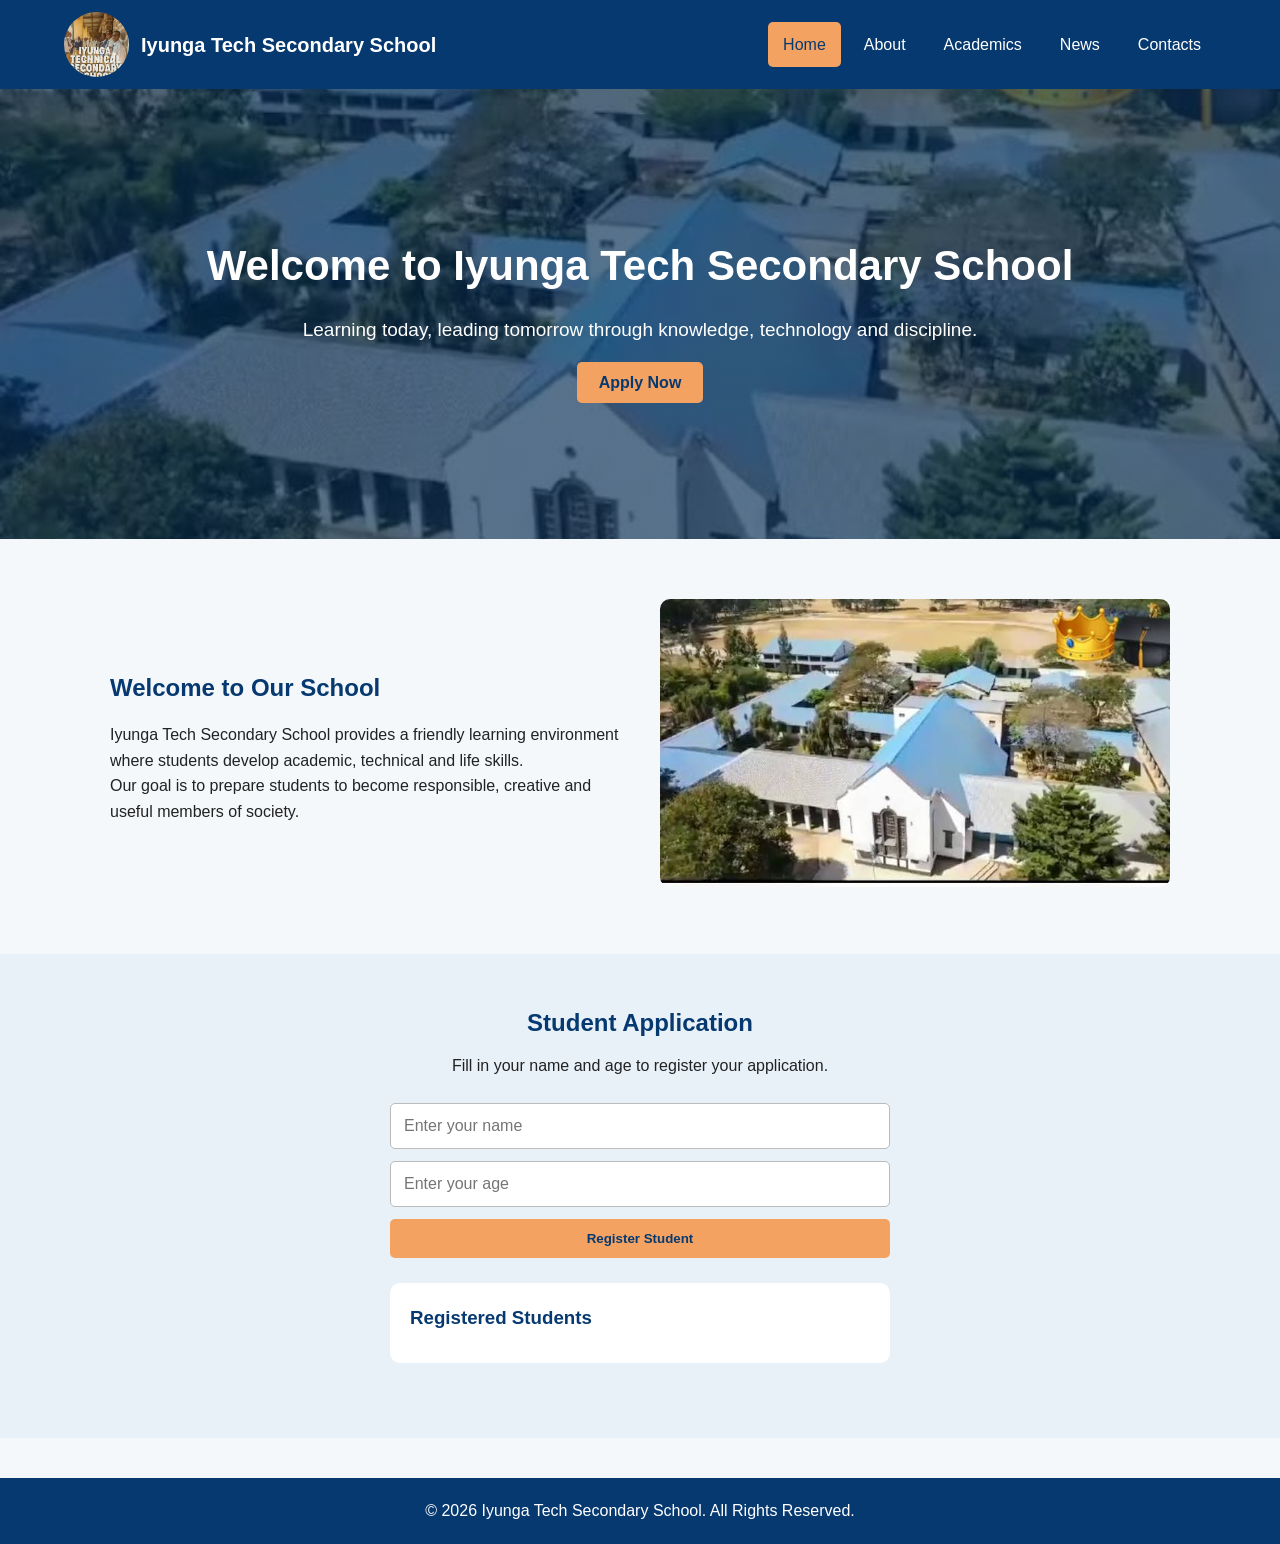
<file: Iyunga web/index.html>
<!DOCTYPE html>
<html lang="en">
<head>
    <meta charset="UTF-8">
    <meta name="viewport" content="width=device-width, initial-scale=1.0">
    <title>Iyunga Tech Secondary School</title>
    <link rel="stylesheet" href="style.css">
</head>

<body>

    <!-- Header -->
    <header>
        <div class="logo-area">
            <img src="images/logo.png" alt="Iyunga Tech School Logo">
            <h2>Iyunga Tech Secondary School</h2>
        </div>

        <nav>
            <a href="index.html" class="active">Home</a>
            <a href="about.html">About</a>
            <a href="academics.html">Academics</a>
            <a href="news.html">News</a>
            <a href="contacts.html">Contacts</a>
        </nav>
    </header>

    <!-- Hero section -->
    <section class="hero">
        <div>
            <h1>Welcome to Iyunga Tech Secondary School</h1>
            <p>
                Learning today, leading tomorrow through knowledge,
                technology and discipline.
            </p>

            <a href="#application" class="btn">Apply Now</a>
        </div>
    </section>

    <!-- School picture -->
    <section class="content">
        <div class="text">
            <h2>Welcome to Our School</h2>
            <p>
                Iyunga Tech Secondary School provides a friendly learning
                environment where students develop academic, technical
                and life skills.
            </p>

            <p>
                Our goal is to prepare students to become responsible,
                creative and useful members of society.
            </p>
        </div>

        <div class="image">
            <img src="images/school.jpg" alt="Iyunga Tech Secondary School">
        </div>
    </section>

    <!-- Application section -->
    <section id="application" class="application">
        <h2>Student Application</h2>
        <p>Fill in your name and age to register your application.</p>

        <form id="applicationForm">
            <input type="text" id="studentName" placeholder="Enter your name" required>

            <input type="number" id="studentAge"
                   placeholder="Enter your age"
                   min="10" max="25" required>

            <button type="submit">Register Student</button>
        </form>

        <p id="message"></p>

        <div class="registered">
            <h3>Registered Students</h3>
            <ol id="studentList"></ol>
        </div>
    </section>

    <!-- Footer -->
    <footer>
        <p>&copy; 2026 Iyunga Tech Secondary School. All Rights Reserved.</p>
    </footer>

    <script src="script.js"></script>
</body>
</html>
</file>
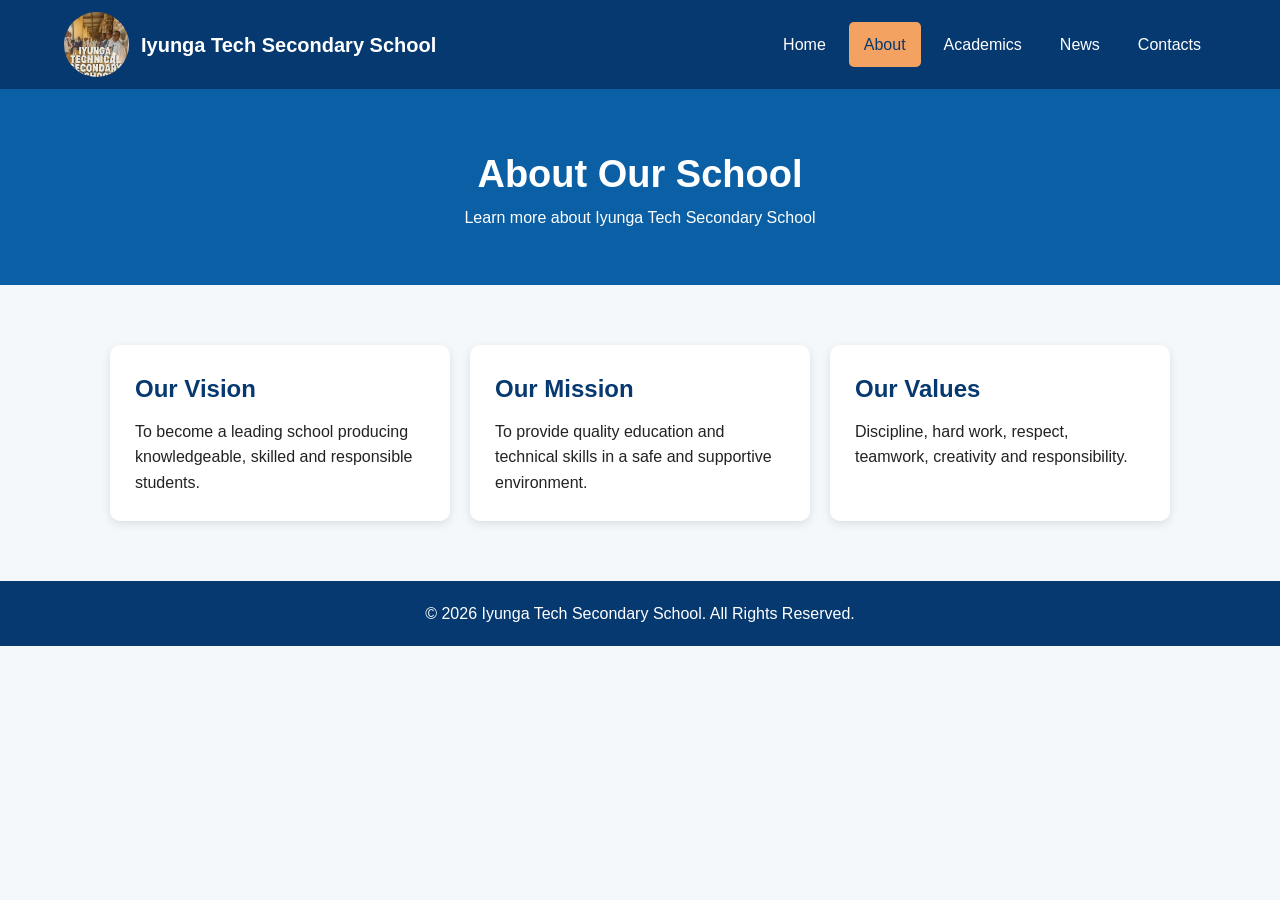
<file: Iyunga web/about.html>
<!DOCTYPE html>
<html lang="en">
<head>
    <meta charset="UTF-8">
    <meta name="viewport" content="width=device-width, initial-scale=1.0">
    <title>About - Iyunga Tech Secondary School</title>
    <link rel="stylesheet" href="style.css">
</head>

<body>

    <header>
        <div class="logo-area">
            <img src="images/logo.png" alt="School Logo">
            <h2>Iyunga Tech Secondary School</h2>
        </div>

        <nav>
            <a href="index.html">Home</a>
            <a href="about.html" class="active">About</a>
            <a href="academics.html">Academics</a>
            <a href="news.html">News</a>
            <a href="contacts.html">Contacts</a>
        </nav>
    </header>

    <section class="page-title">
        <h1>About Our School</h1>
        <p>Learn more about Iyunga Tech Secondary School</p>
    </section>

    <section class="cards">

        <div class="card">
            <h2>Our Vision</h2>
            <p>
                To become a leading school producing knowledgeable,
                skilled and responsible students.
            </p>
        </div>

        <div class="card">
            <h2>Our Mission</h2>
            <p>
                To provide quality education and technical skills
                in a safe and supportive environment.
            </p>
        </div>

        <div class="card">
            <h2>Our Values</h2>
            <p>
                Discipline, hard work, respect, teamwork,
                creativity and responsibility.
            </p>
        </div>

    </section>

    <footer>
        <p>&copy; 2026 Iyunga Tech Secondary School. All Rights Reserved.</p>
    </footer>

    <script src="script.js"></script>
</body>
</html>
</file>
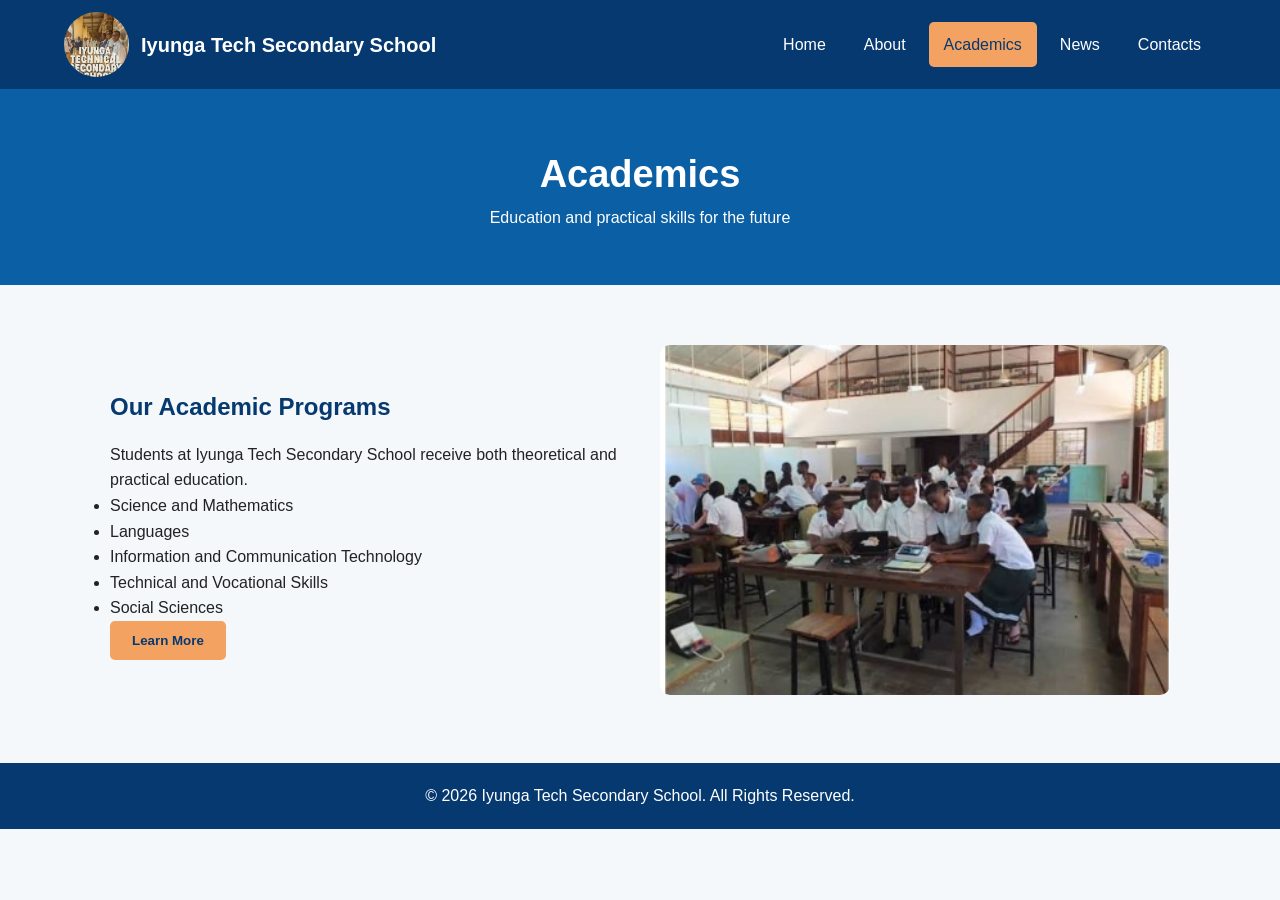
<file: Iyunga web/academics.html>
<!DOCTYPE html>
<html lang="en">
<head>
    <meta charset="UTF-8">
    <meta name="viewport" content="width=device-width, initial-scale=1.0">
    <title>Academics - Iyunga Tech Secondary School</title>
    <link rel="stylesheet" href="style.css">
</head>

<body>

    <header>
        <div class="logo-area">
            <img src="images/logo.png" alt="School Logo">
            <h2>Iyunga Tech Secondary School</h2>
        </div>

        <nav>
            <a href="index.html">Home</a>
            <a href="about.html">About</a>
            <a href="academics.html" class="active">Academics</a>
            <a href="news.html">News</a>
            <a href="contacts.html">Contacts</a>
        </nav>
    </header>

    <section class="page-title">
        <h1>Academics</h1>
        <p>Education and practical skills for the future</p>
    </section>

    <section class="content">

        <div class="text">
            <h2>Our Academic Programs</h2>

            <p>
                Students at Iyunga Tech Secondary School receive
                both theoretical and practical education.
            </p>

            <ul>
                <li>Science and Mathematics</li>
                <li>Languages</li>
                <li>Information and Communication Technology</li>
                <li>Technical and Vocational Skills</li>
                <li>Social Sciences</li>
            </ul>

            <button onclick="showMessage()">
                Learn More
            </button>

            <p id="academicMessage"></p>
        </div>

        <div class="image">
            <img src="images/academic.png" alt="Students in school workshop">
        </div>

    </section>

    <footer>
        <p>&copy; 2026 Iyunga Tech Secondary School. All Rights Reserved.</p>
    </footer>

    <script src="script.js"></script>
</body>
</html>
</file>
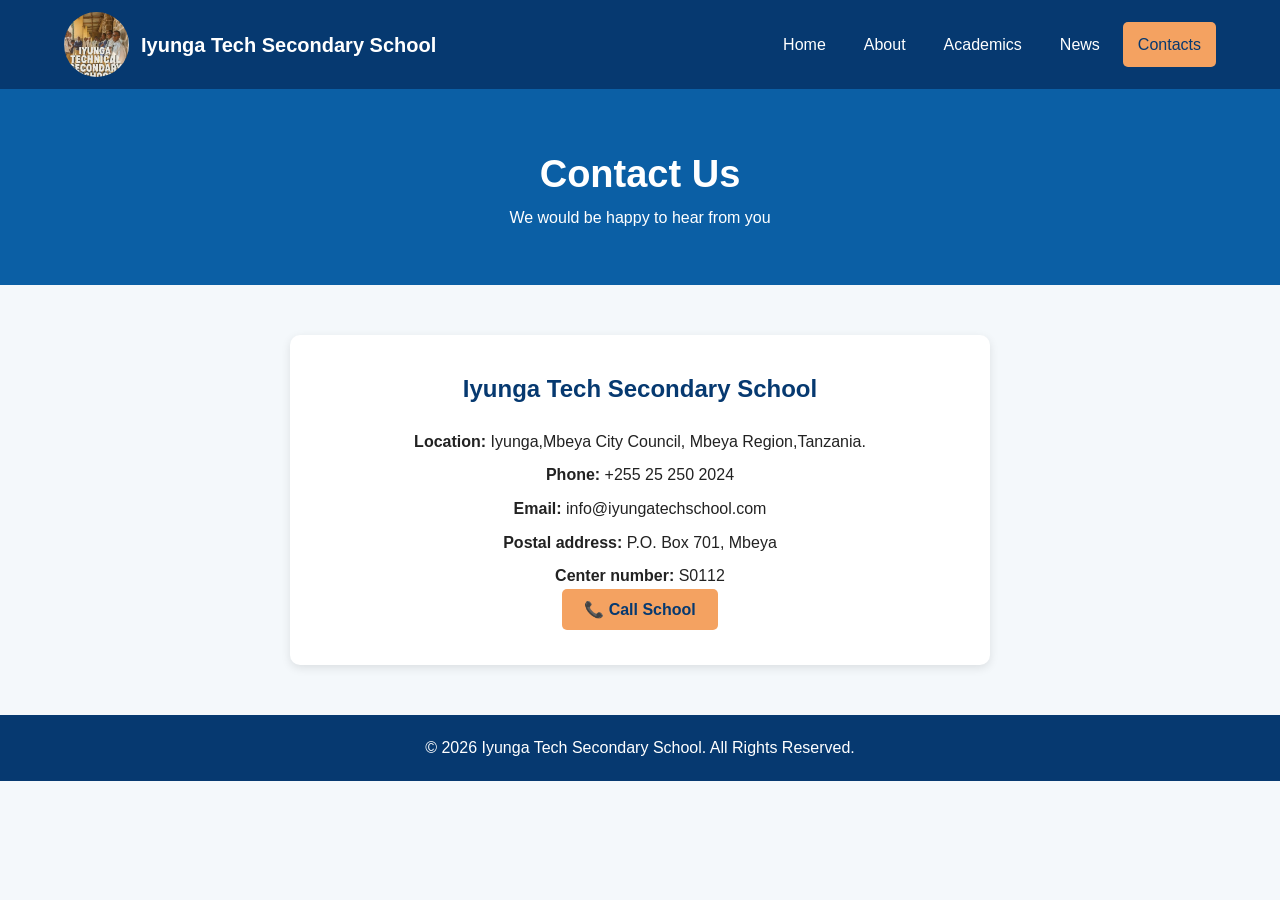
<file: Iyunga web/contacts.html>
<!DOCTYPE html>
<html lang="en">
<head>
    <meta charset="UTF-8">
    <meta name="viewport" content="width=device-width, initial-scale=1.0">
    <title>Contacts - Iyunga Tech Secondary School</title>
    <link rel="stylesheet" href="style.css">
</head>

<body>

    <header>
        <div class="logo-area">
            <img src="images/logo.png" alt="School Logo">
            <h2>Iyunga Tech Secondary School</h2>
        </div>

        <nav>
            <a href="index.html">Home</a>
            <a href="about.html">About</a>
            <a href="academics.html">Academics</a>
            <a href="news.html">News</a>
            <a href="contacts.html" class="active">Contacts</a>
        </nav>
    </header>

    <section class="page-title">
        <h1>Contact Us</h1>
        <p>We would be happy to hear from you</p>
    </section>

    <section class="contact-box">

        <h2>Iyunga Tech Secondary School</h2>

        <p><strong>Location:</strong> Iyunga,Mbeya City Council, Mbeya Region,Tanzania.</p>
        <p><strong>Phone:</strong>  +255 25 250 2024</p>
        <p><strong>Email:</strong> info@iyungatechschool.com</p>
        <p><strong>Postal address:</strong> P.O. Box 701, Mbeya</p>
        <p><strong>Center number:</strong> S0112</p>

       <a href="tel:+255 25 250 2024" class="btn">
                📞 Call School
        </a>

        <p id="contactMessage"></p>

    </section>

    <footer>
        <p>&copy; 2026 Iyunga Tech Secondary School. All Rights Reserved.</p>
    </footer>

    <script src="script.js"></script>
</body>
</html>
</file>
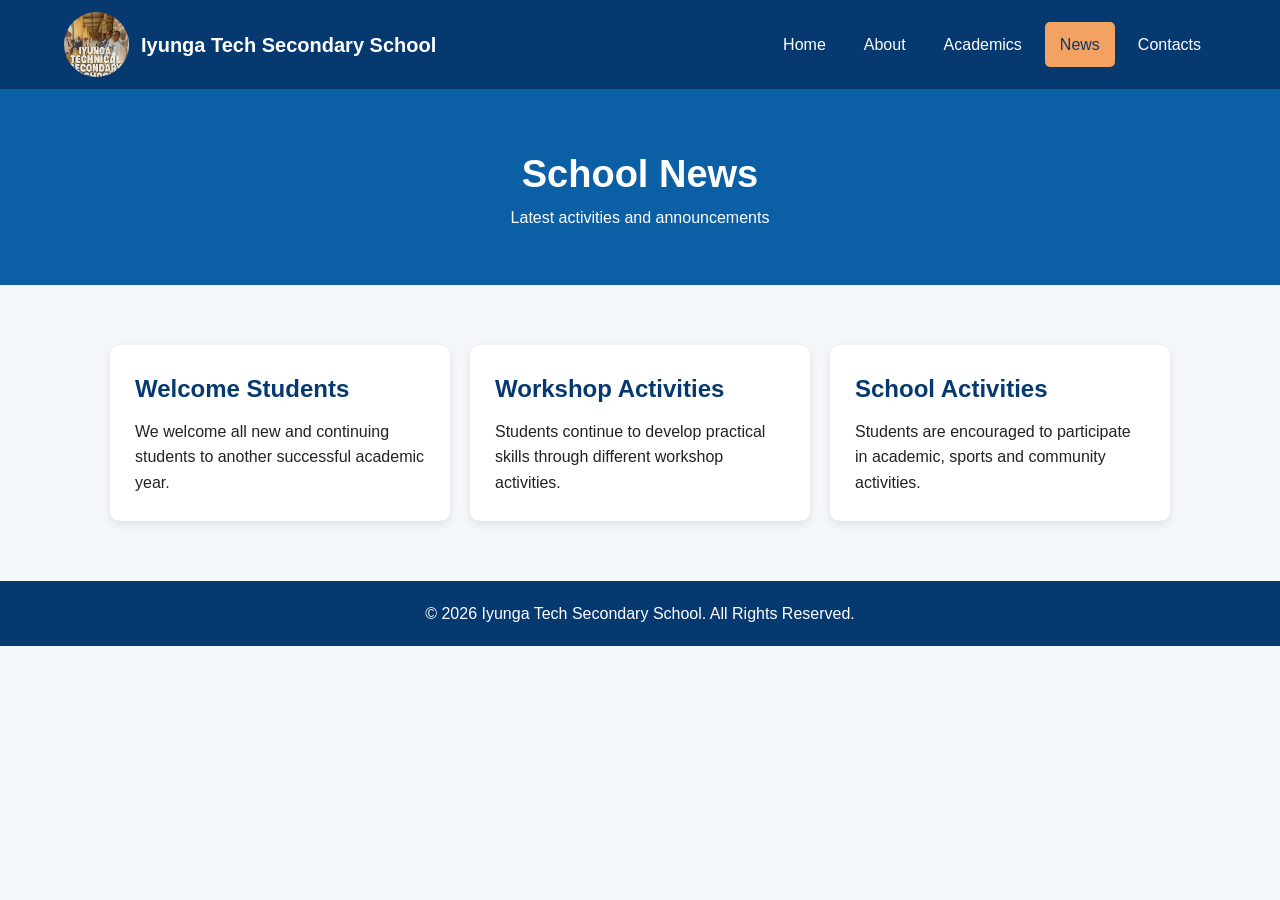
<file: Iyunga web/news.html>
<!DOCTYPE html>
<html lang="en">
<head>
    <meta charset="UTF-8">
    <meta name="viewport" content="width=device-width, initial-scale=1.0">
    <title>News - Iyunga Tech Secondary School</title>
    <link rel="stylesheet" href="style.css">
</head>

<body>

    <header>
        <div class="logo-area">
            <img src="images/logo.png" alt="School Logo">
            <h2>Iyunga Tech Secondary School</h2>
        </div>

        <nav>
            <a href="index.html">Home</a>
            <a href="about.html">About</a>
            <a href="academics.html">Academics</a>
            <a href="news.html" class="active">News</a>
            <a href="contacts.html">Contacts</a>
        </nav>
    </header>

    <section class="page-title">
        <h1>School News</h1>
        <p>Latest activities and announcements</p>
    </section>

    <section class="cards">

        <div class="card">
            <h2>Welcome Students</h2>
            <p>
                We welcome all new and continuing students to another
                successful academic year.
            </p>
        </div>

        <div class="card">
            <h2>Workshop Activities</h2>
            <p>
                Students continue to develop practical skills through
                different workshop activities.
            </p>
        </div>

        <div class="card">
            <h2>School Activities</h2>
            <p>
                Students are encouraged to participate in academic,
                sports and community activities.
            </p>
        </div>

    </section>

    <footer>
        <p>&copy; 2026 Iyunga Tech Secondary School. All Rights Reserved.</p>
    </footer>

    <script src="script.js"></script>
</body>
</html>
</file>
<file: Iyunga web/style.css>
/* Basic page settings */
* {
    box-sizing: border-box;
    margin: 0;
    padding: 0;
}

body {
    font-family: Arial, sans-serif;
    background: #f4f8fb;
    color: #222;
    line-height: 1.6;
}

/* Header */
header {
    background: #063970;
    color: white;
    padding: 12px 5%;
    display: flex;
    align-items: center;
    justify-content: space-between;
    flex-wrap: wrap;
}

/* Logo on the left */
.logo-area {
    display: flex;
    align-items: center;
    gap: 12px;
}

.logo-area img {
    width: 65px;
    height: 65px;
    border-radius: 50%;
    object-fit: cover;
    object-position: center;
    background: white;
}

.logo-area h2 {
    font-size: 20px;
}

/* Navigation */
nav {
    display: flex;
    gap: 8px;
}

nav a {
    color: white;
    text-decoration: none;
    padding: 10px 15px;
    border-radius: 5px;
}

/* Navigation hover */
nav a:hover,
nav a.active {
    background: #f4a261;
    color: #063970;
}

/* Hero */
.hero {
    min-height: 450px;
    display: flex;
    align-items: center;
    justify-content: center;
    text-align: center;
    padding: 40px 20px;

    background:
        linear-gradient(rgba(0, 40, 80, 0.65),
        rgba(0, 40, 80, 0.65)),
        url("images/school.jpg");

    background-size: cover;
    background-position: center;
    color: white;
}

.hero h1 {
    font-size: 42px;
    margin-bottom: 15px;
}

.hero p {
    font-size: 19px;
    margin-bottom: 25px;
}

/* Buttons */
.btn,
button {
    background: #f4a261;
    color: #063970;
    border: none;
    padding: 12px 22px;
    border-radius: 5px;
    cursor: pointer;
    font-weight: bold;
    text-decoration: none;
}

.btn:hover,
button:hover {
    background: #e76f51;
    color: white;
    transform: translateY(-2px);
}

/* General content */
.content {
    max-width: 1100px;
    margin: 40px auto;
    padding: 20px;
    display: flex;
    align-items: center;
    gap: 40px;
}

.text {
    flex: 1;
}

.text h2 {
    color: #063970;
    margin-bottom: 15px;
}

.image {
    flex: 1;
}

.image img {
    width: 100%;
    max-height: 350px;
    object-fit: cover;
    border-radius: 10px;
}

/* Page title */
.page-title {
    background: #0b5fa5;
    color: white;
    text-align: center;
    padding: 55px 20px;
}

.page-title h1 {
    font-size: 38px;
}

/* Cards */
.cards {
    max-width: 1100px;
    margin: 40px auto;
    padding: 20px;
    display: grid;
    grid-template-columns: repeat(3, 1fr);
    gap: 20px;
}

.card {
    background: white;
    padding: 25px;
    border-radius: 10px;
    box-shadow: 0 3px 10px rgba(0,0,0,0.1);
}

.card:hover {
    transform: translateY(-5px);
    transition: 0.3s;
}

.card h2 {
    color: #063970;
    margin-bottom: 10px;
}

/* Application */
.application {
    background: #e8f1f8;
    text-align: center;
    padding: 50px 20px;
}

.application h2 {
    color: #063970;
    margin-bottom: 10px;
}

#applicationForm {
    max-width: 500px;
    margin: 25px auto;
    display: flex;
    flex-direction: column;
    gap: 12px;
}

input {
    padding: 13px;
    border: 1px solid #bbb;
    border-radius: 5px;
    font-size: 16px;
}

#message {
    font-weight: bold;
    color: green;
}

/* Registered students */
.registered {
    max-width: 500px;
    margin: 25px auto;
    background: white;
    padding: 20px;
    border-radius: 10px;
    text-align: left;
}

.registered h3 {
    color: #063970;
    margin-bottom: 10px;
}

.registered li {
    padding: 6px;
    border-bottom: 1px solid #ddd;
}

/* Contact */
.contact-box {
    max-width: 700px;
    margin: 50px auto;
    padding: 35px;
    background: white;
    text-align: center;
    border-radius: 10px;
    box-shadow: 0 3px 10px rgba(0,0,0,0.1);
}

.contact-box h2 {
    color: #063970;
    margin-bottom: 20px;
}

.contact-box p {
    margin: 8px;
}

/* Footer */
footer {
    background: #063970;
    color: white;
    text-align: center;
    padding: 20px;
    margin-top: 40px;
}

/* Mobile screen */
@media (max-width: 750px) {

    header {
        flex-direction: column;
        gap: 15px;
    }

    nav {
        flex-wrap: wrap;
        justify-content: center;
    }

    .content {
        flex-direction: column;
    }

    .cards {
        grid-template-columns: 1fr;
    }

    .hero h1 {
        font-size: 30px;
    }
}
</file>
